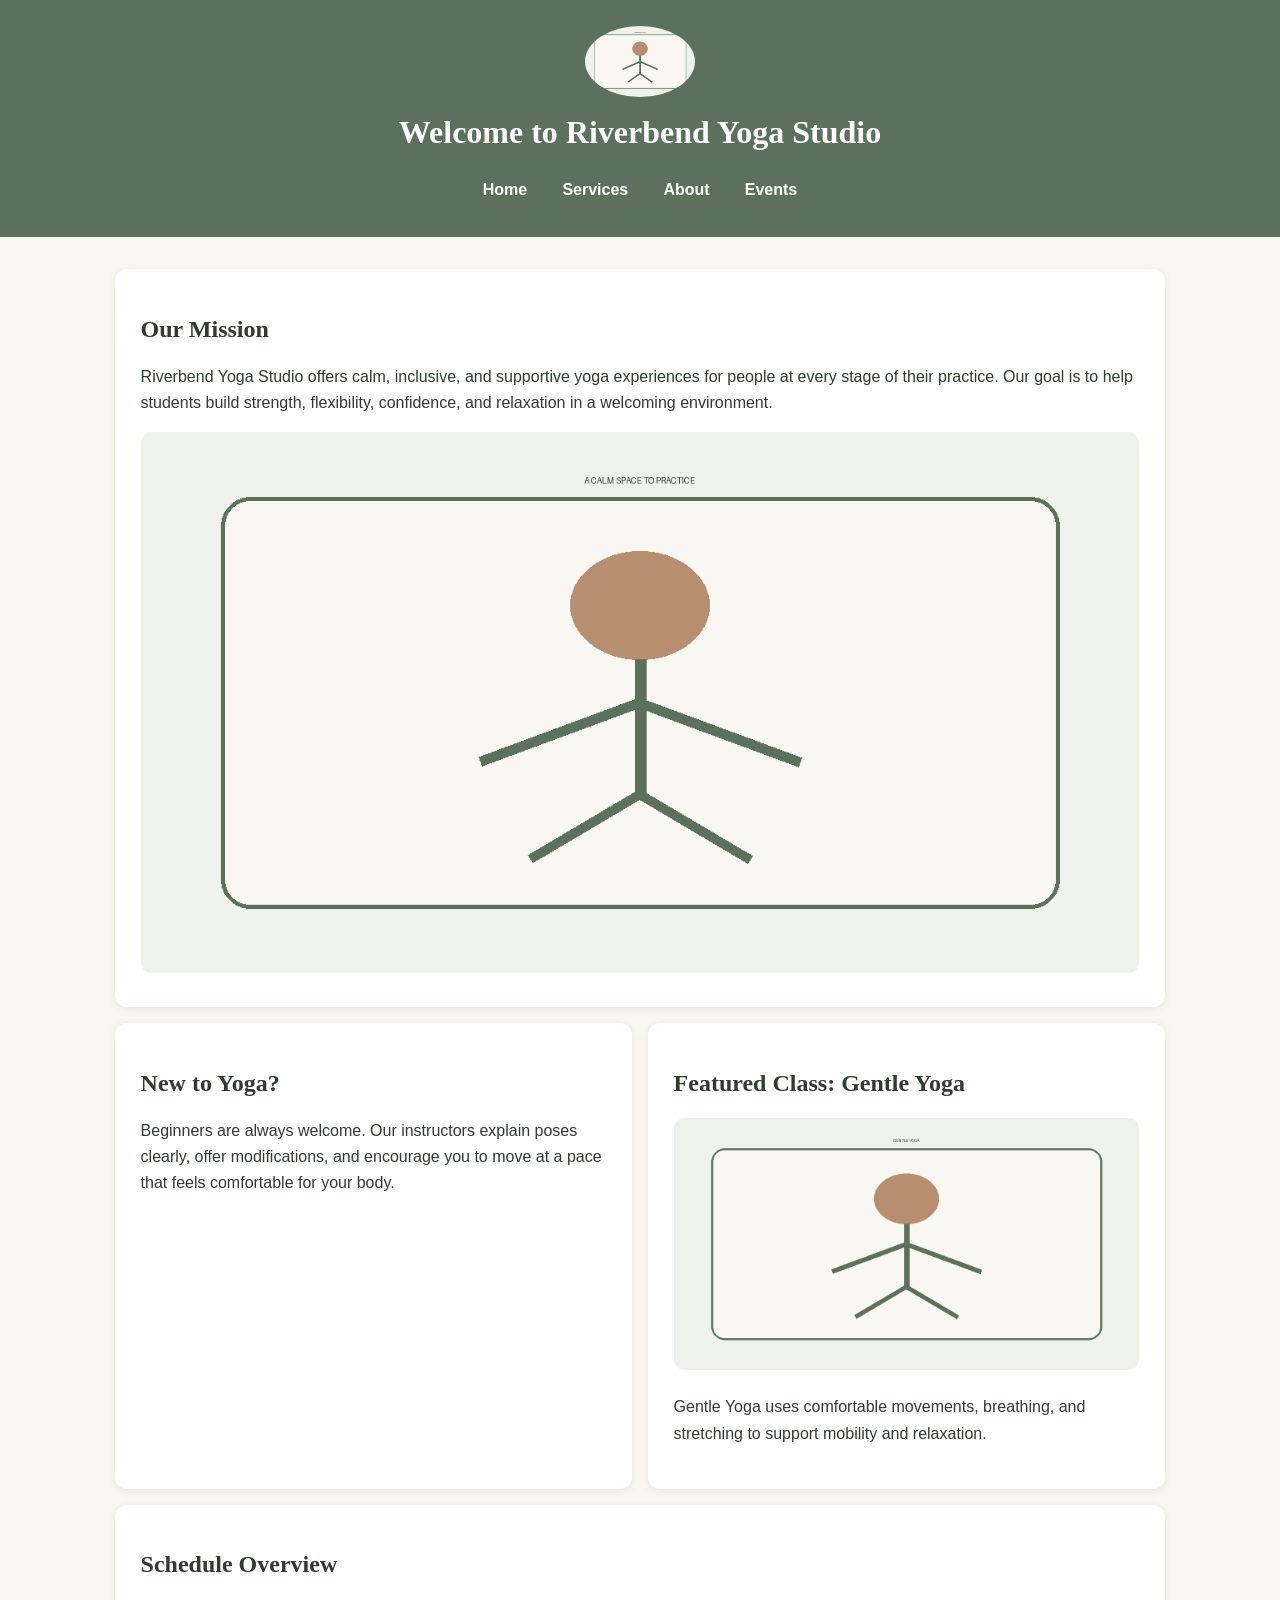
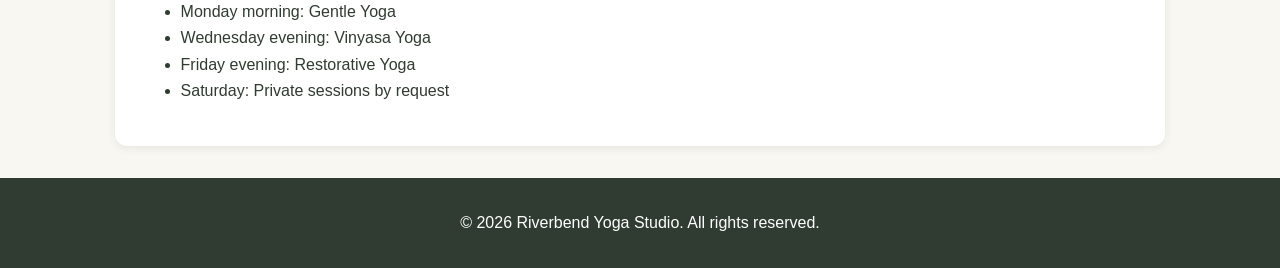
<file: index.html>
<!DOCTYPE html><html lang="en"><head><meta charset="UTF-8"><meta name="viewport" content="width=device-width, initial-scale=1.0"><title>Riverbend Yoga Studio | Home</title><link rel="stylesheet" href="styles.css"></head><body><header><img src="yoga-logo.png" alt="Riverbend Yoga Studio logo"><h1>Welcome to Riverbend Yoga Studio</h1><nav aria-label="Main navigation"><ul><li><a href="index.html">Home</a></li><li><a href="services.html">Services</a></li><li><a href="about.html">About</a></li><li><a href="events.html">Events</a></li></ul></nav></header><main>
<section><h2>Our Mission</h2><p>Riverbend Yoga Studio offers calm, inclusive, and supportive yoga experiences for people at every stage of their practice. Our goal is to help students build strength, flexibility, confidence, and relaxation in a welcoming environment.</p><img src="yoga-studio.png" alt="Bright Riverbend yoga studio with mats arranged on a wooden floor"></section>
<div class="card-grid"><section><h2>New to Yoga?</h2><p>Beginners are always welcome. Our instructors explain poses clearly, offer modifications, and encourage you to move at a pace that feels comfortable for your body.</p></section><section><h2>Featured Class: Gentle Yoga</h2><picture><source media="(min-width: 800px)" srcset="yoga-feature-large.png"><img src="yoga-feature-small.png" alt="Yoga student practicing an arm-balance pose in a bright studio"></picture><p>Gentle Yoga uses comfortable movements, breathing, and stretching to support mobility and relaxation.</p></section></div>
<section><h2>Schedule Overview</h2><ul><li>Monday morning: Gentle Yoga</li><li>Wednesday evening: Vinyasa Yoga</li><li>Friday evening: Restorative Yoga</li><li>Saturday: Private sessions by request</li></ul></section></main><footer><p>&copy; 2026 Riverbend Yoga Studio. All rights reserved.</p></footer><script src="script.js"></script></body></html>
</file>
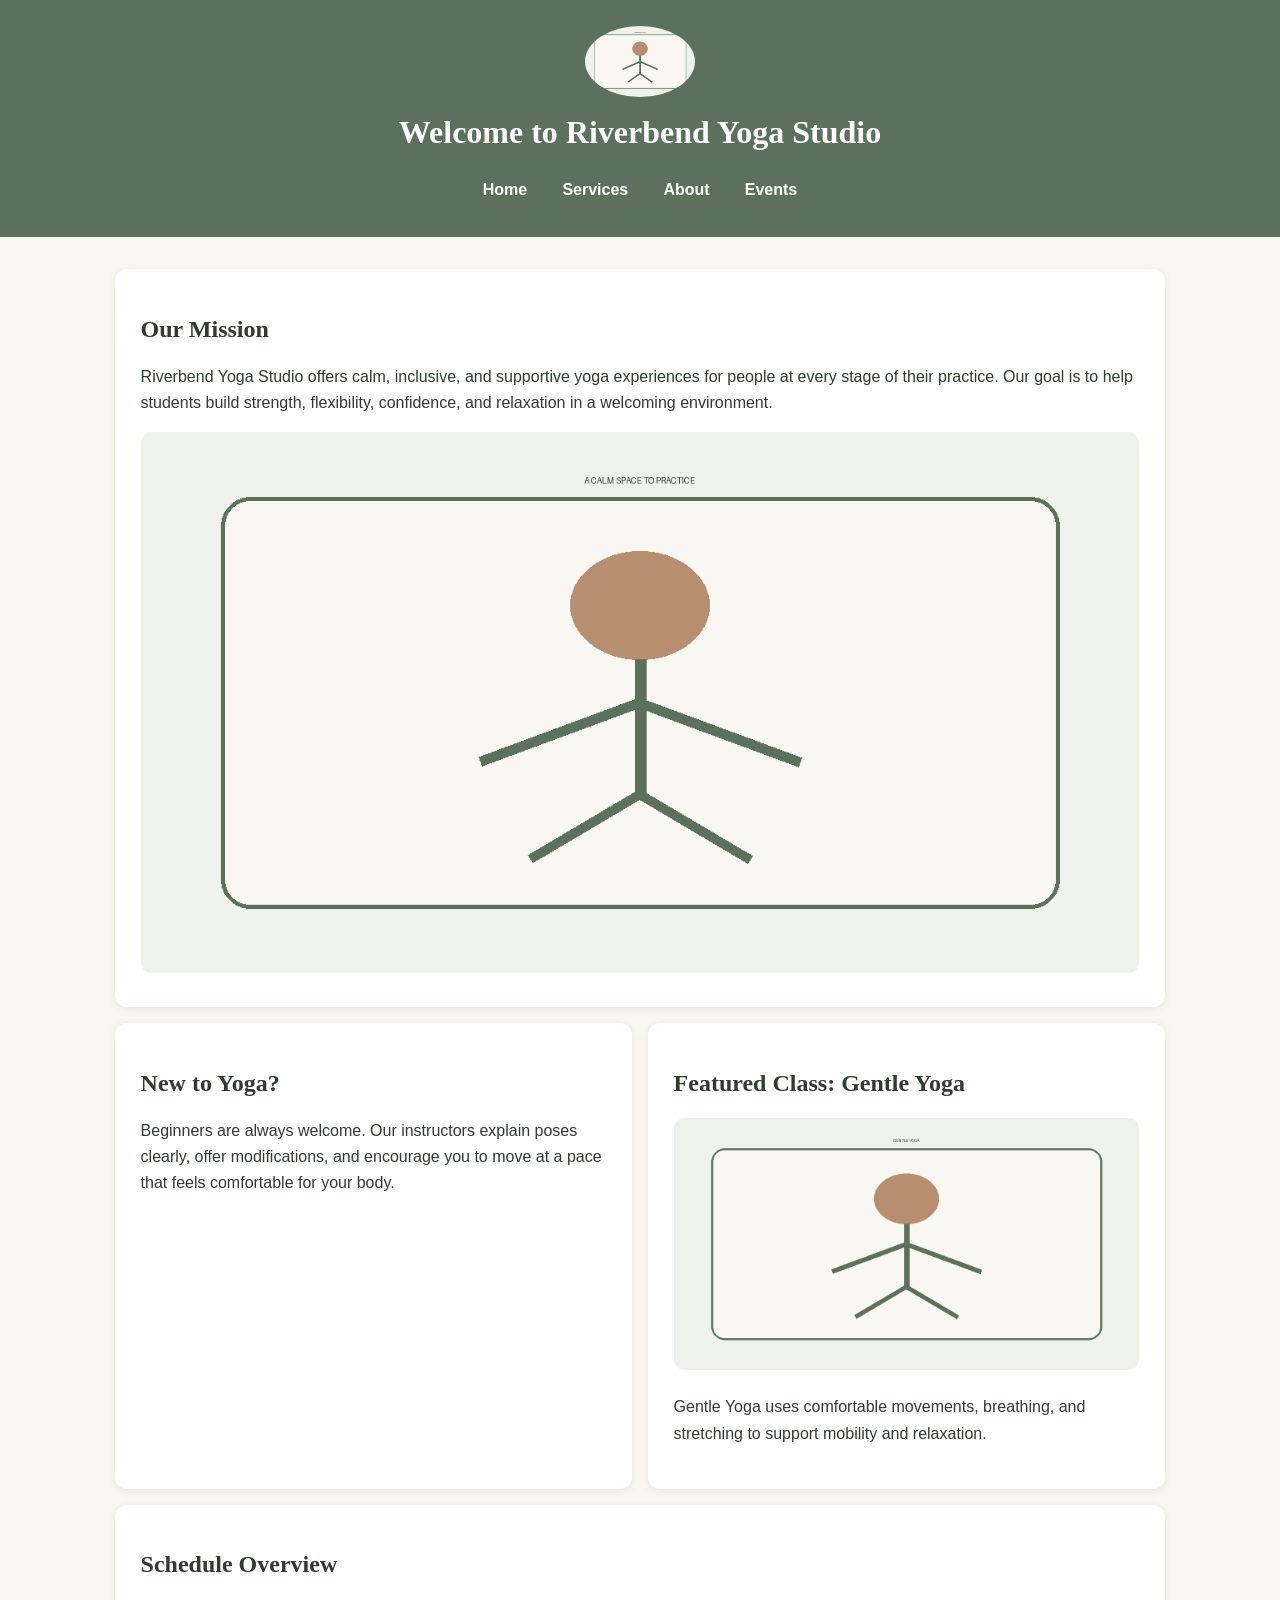
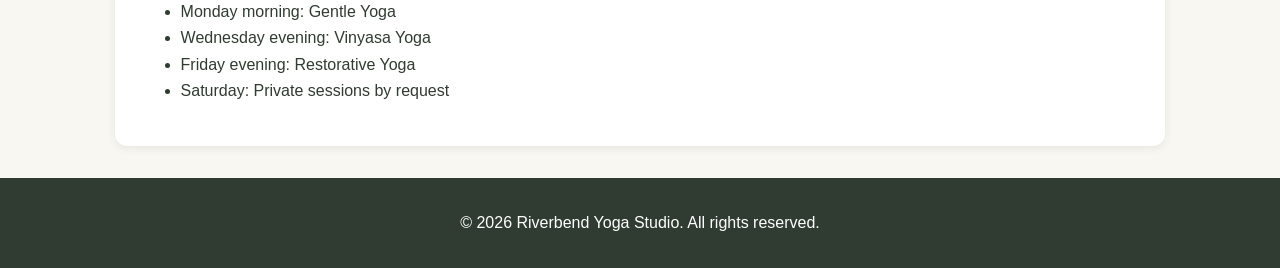
<file: Warren_Gayle_Touchstone3_Website/index.html>
<!DOCTYPE html><html lang="en"><head><meta charset="UTF-8"><meta name="viewport" content="width=device-width, initial-scale=1.0"><title>Riverbend Yoga Studio | Home</title><link rel="stylesheet" href="styles.css"></head><body><header><img src="yoga-logo.png" alt="Riverbend Yoga Studio logo"><h1>Welcome to Riverbend Yoga Studio</h1><nav aria-label="Main navigation"><ul><li><a href="index.html">Home</a></li><li><a href="services.html">Services</a></li><li><a href="about.html">About</a></li><li><a href="events.html">Events</a></li></ul></nav></header><main>
<section><h2>Our Mission</h2><p>Riverbend Yoga Studio offers calm, inclusive, and supportive yoga experiences for people at every stage of their practice. Our goal is to help students build strength, flexibility, confidence, and relaxation in a welcoming environment.</p><img src="yoga-studio.png" alt="Bright Riverbend yoga studio with mats arranged on a wooden floor"></section>
<div class="card-grid"><section><h2>New to Yoga?</h2><p>Beginners are always welcome. Our instructors explain poses clearly, offer modifications, and encourage you to move at a pace that feels comfortable for your body.</p></section><section><h2>Featured Class: Gentle Yoga</h2><picture><source media="(min-width: 800px)" srcset="yoga-feature-large.png"><img src="yoga-feature-small.png" alt="Yoga student practicing an arm-balance pose in a bright studio"></picture><p>Gentle Yoga uses comfortable movements, breathing, and stretching to support mobility and relaxation.</p></section></div>
<section><h2>Schedule Overview</h2><ul><li>Monday morning: Gentle Yoga</li><li>Wednesday evening: Vinyasa Yoga</li><li>Friday evening: Restorative Yoga</li><li>Saturday: Private sessions by request</li></ul></section></main><footer><p>&copy; 2026 Riverbend Yoga Studio. All rights reserved.</p></footer></body></html>
</file>
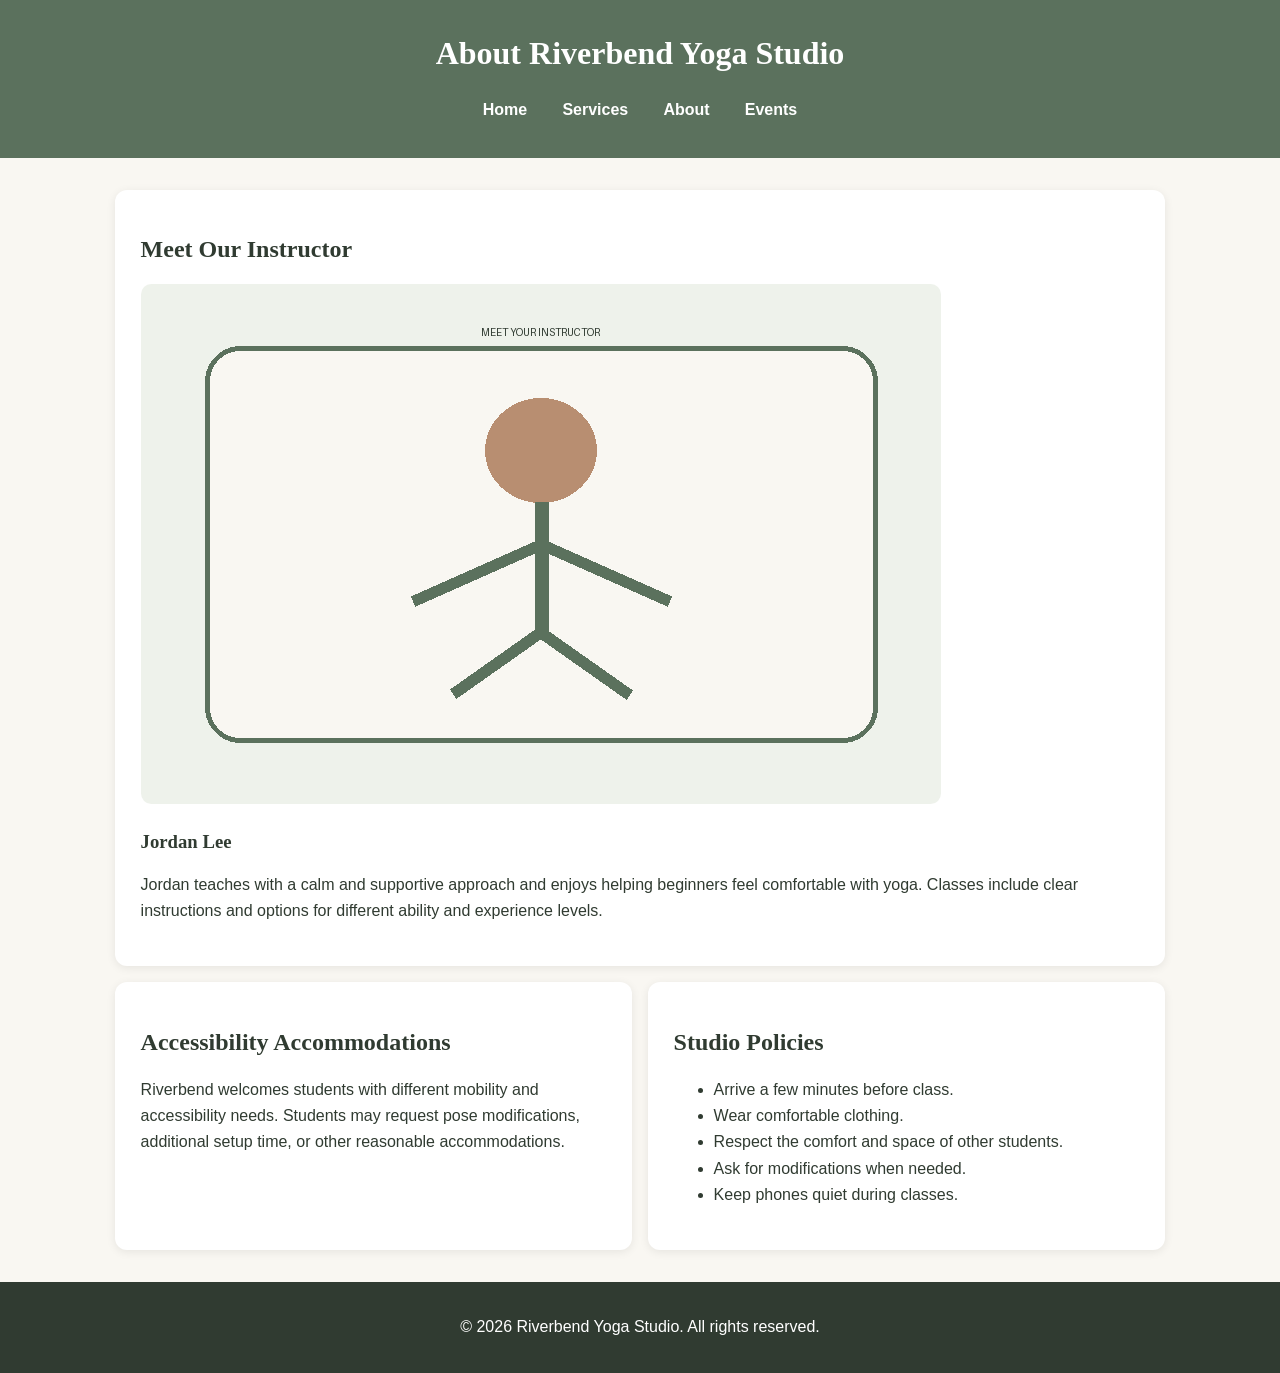
<file: about.html>
<!DOCTYPE html><html lang="en"><head><meta charset="UTF-8"><meta name="viewport" content="width=device-width, initial-scale=1.0"><title>Riverbend Yoga Studio | About</title><link rel="stylesheet" href="styles.css"></head><body><header><h1>About Riverbend Yoga Studio</h1><nav aria-label="Main navigation"><ul><li><a href="index.html">Home</a></li><li><a href="services.html">Services</a></li><li><a href="about.html">About</a></li><li><a href="events.html">Events</a></li></ul></nav></header><main>
<section><h2>Meet Our Instructor</h2><img src="yoga-instructor.png" alt="Riverbend yoga instructor holding a rolled yoga mat"><h3>Jordan Lee</h3><p>Jordan teaches with a calm and supportive approach and enjoys helping beginners feel comfortable with yoga. Classes include clear instructions and options for different ability and experience levels.</p></section>
<div class="card-grid"><section><h2>Accessibility Accommodations</h2><p>Riverbend welcomes students with different mobility and accessibility needs. Students may request pose modifications, additional setup time, or other reasonable accommodations.</p></section><section><h2>Studio Policies</h2><ul><li>Arrive a few minutes before class.</li><li>Wear comfortable clothing.</li><li>Respect the comfort and space of other students.</li><li>Ask for modifications when needed.</li><li>Keep phones quiet during classes.</li></ul></section></div></main><footer><p>&copy; 2026 Riverbend Yoga Studio. All rights reserved.</p></footer><script src="script.js"></script></body></html>
</file>
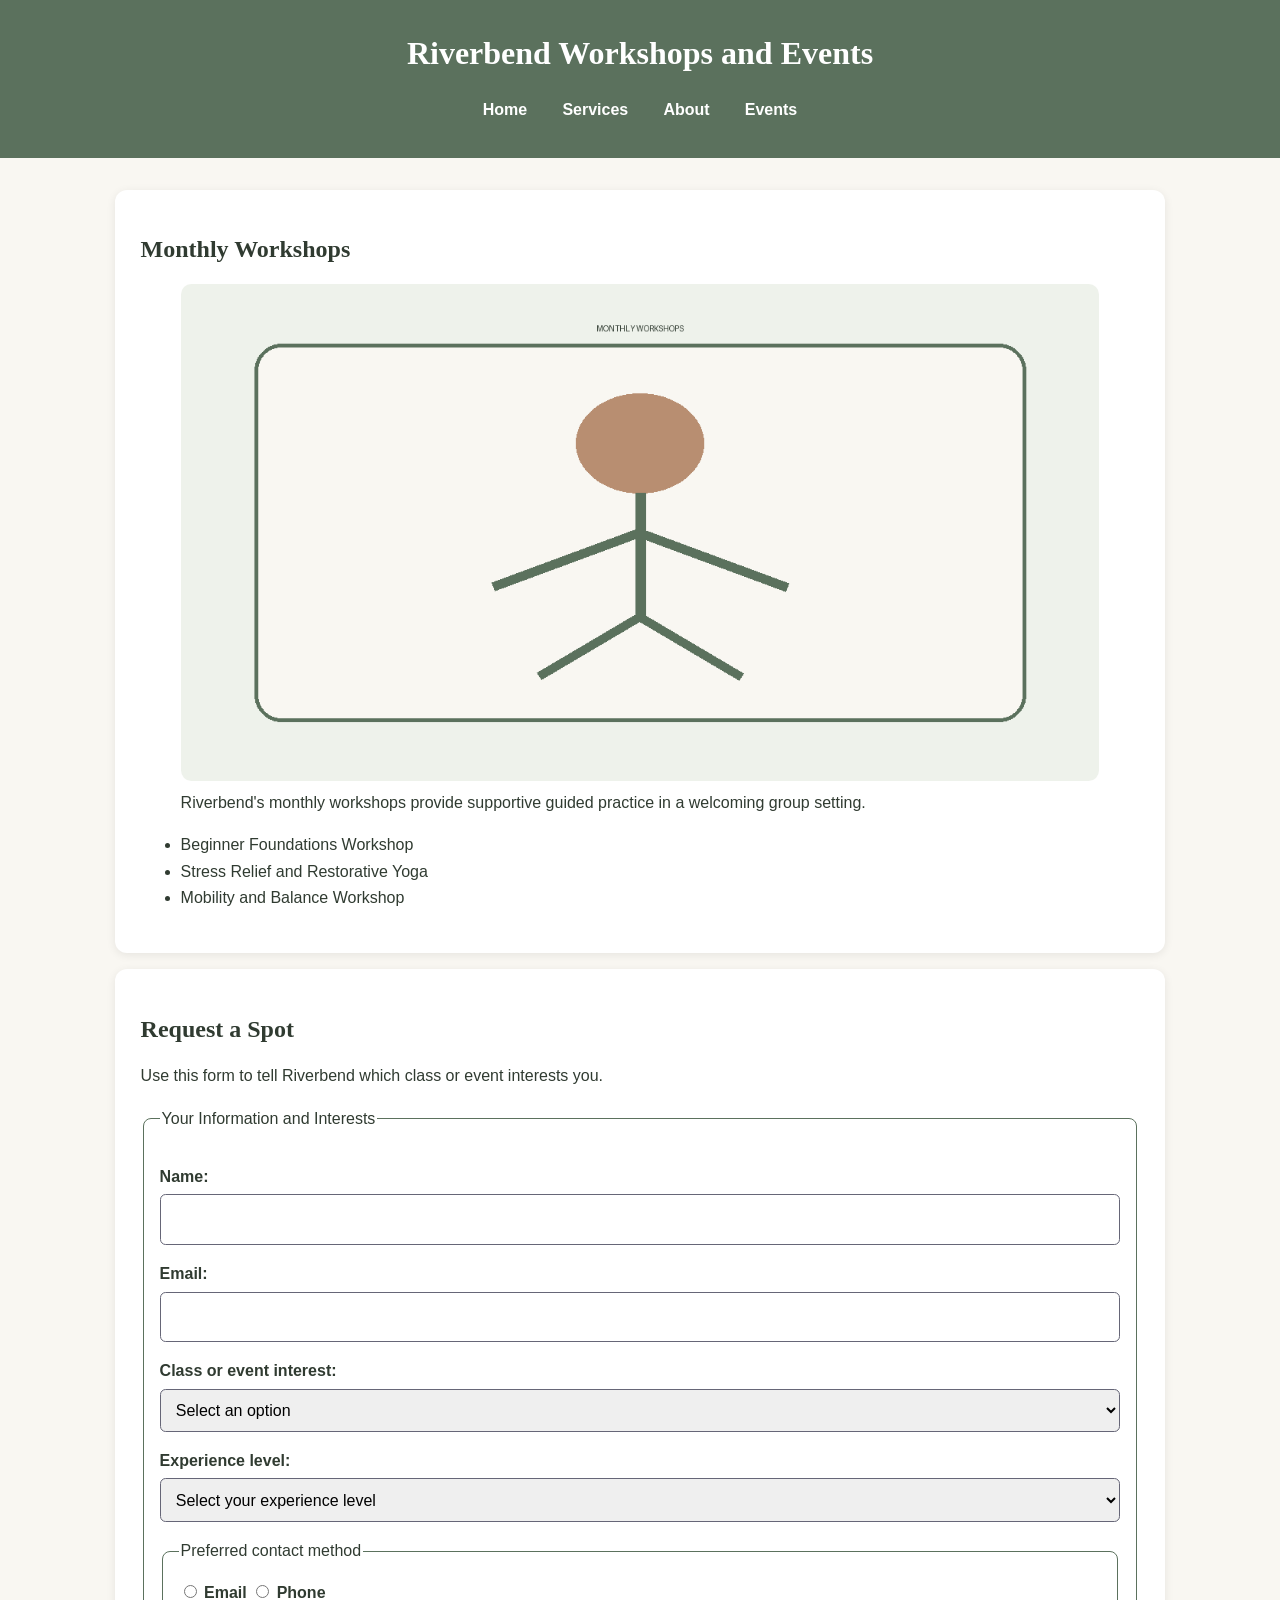
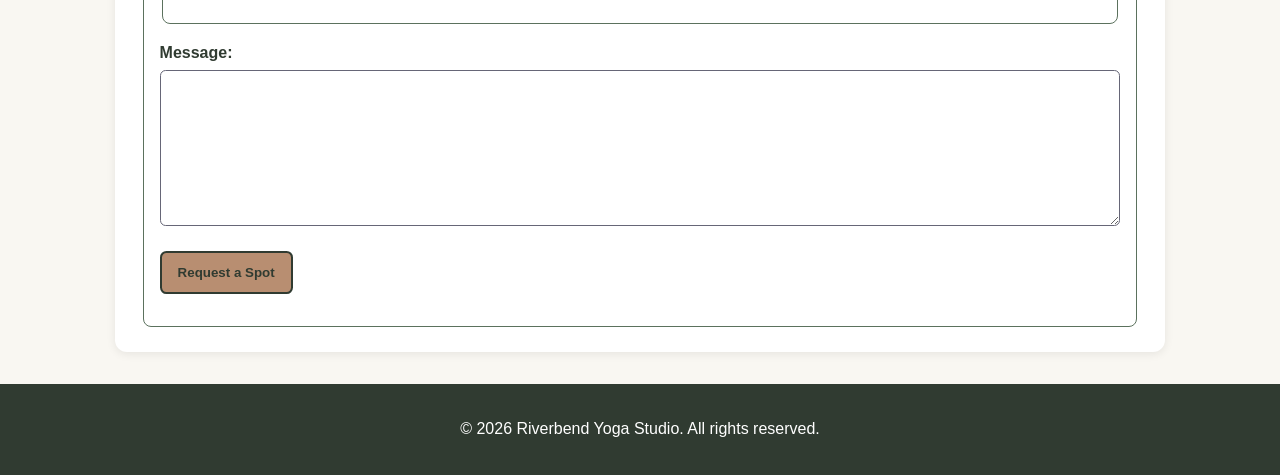
<file: events.html>
<!DOCTYPE html><html lang="en"><head><meta charset="UTF-8"><meta name="viewport" content="width=device-width, initial-scale=1.0"><title>Riverbend Yoga Studio | Events</title><link rel="stylesheet" href="styles.css"></head><body><header><h1>Riverbend Workshops and Events</h1><nav aria-label="Main navigation"><ul><li><a href="index.html">Home</a></li><li><a href="services.html">Services</a></li><li><a href="about.html">About</a></li><li><a href="events.html">Events</a></li></ul></nav></header><main>
<section><h2>Monthly Workshops</h2><figure><img src="yoga-workshop.png" alt="Yoga instructor guiding a group of students during a studio workshop"><figcaption>Riverbend's monthly workshops provide supportive guided practice in a welcoming group setting.</figcaption></figure><ul><li>Beginner Foundations Workshop</li><li>Stress Relief and Restorative Yoga</li><li>Mobility and Balance Workshop</li></ul></section>
<section><h2>Request a Spot</h2><p>Use this form to tell Riverbend which class or event interests you.</p><form id="request-form" action="#" method="post" novalidate><fieldset><legend>Your Information and Interests</legend>
<p><label for="name">Name:</label><input type="text" id="name" name="name" required><span class="error-message" id="name-error"></span></p><p><label for="email">Email:</label><input type="email" id="email" name="email" required><span class="error-message" id="email-error"></span></p>
<p><label for="interest">Class or event interest:</label><select id="interest" name="interest" required><option value="">Select an option</option><option>Gentle Yoga</option><option>Vinyasa Yoga</option><option>Restorative Yoga</option><option>Private Session</option><option>Beginner Foundations Workshop</option></select></p>
<p><label for="experience">Experience level:</label><select id="experience" name="experience" required><option value="">Select your experience level</option><option>Beginner</option><option>Some experience</option><option>Experienced</option></select></p>
<fieldset><legend>Preferred contact method</legend><input type="radio" id="contact-email" name="contact-method" value="email" required><label for="contact-email"> Email</label> <input type="radio" id="contact-phone" name="contact-method" value="phone"><label for="contact-phone"> Phone</label></fieldset>
<p><label for="message">Message:</label><textarea id="message" name="message" rows="5" required></textarea><span class="error-message" id="message-error"></span></p><button type="submit">Request a Spot</button><p id="form-status" class="form-status" aria-live="polite"></p></fieldset></form></section></main><footer><p>&copy; 2026 Riverbend Yoga Studio. All rights reserved.</p></footer><script src="script.js"></script></body></html>
</file>
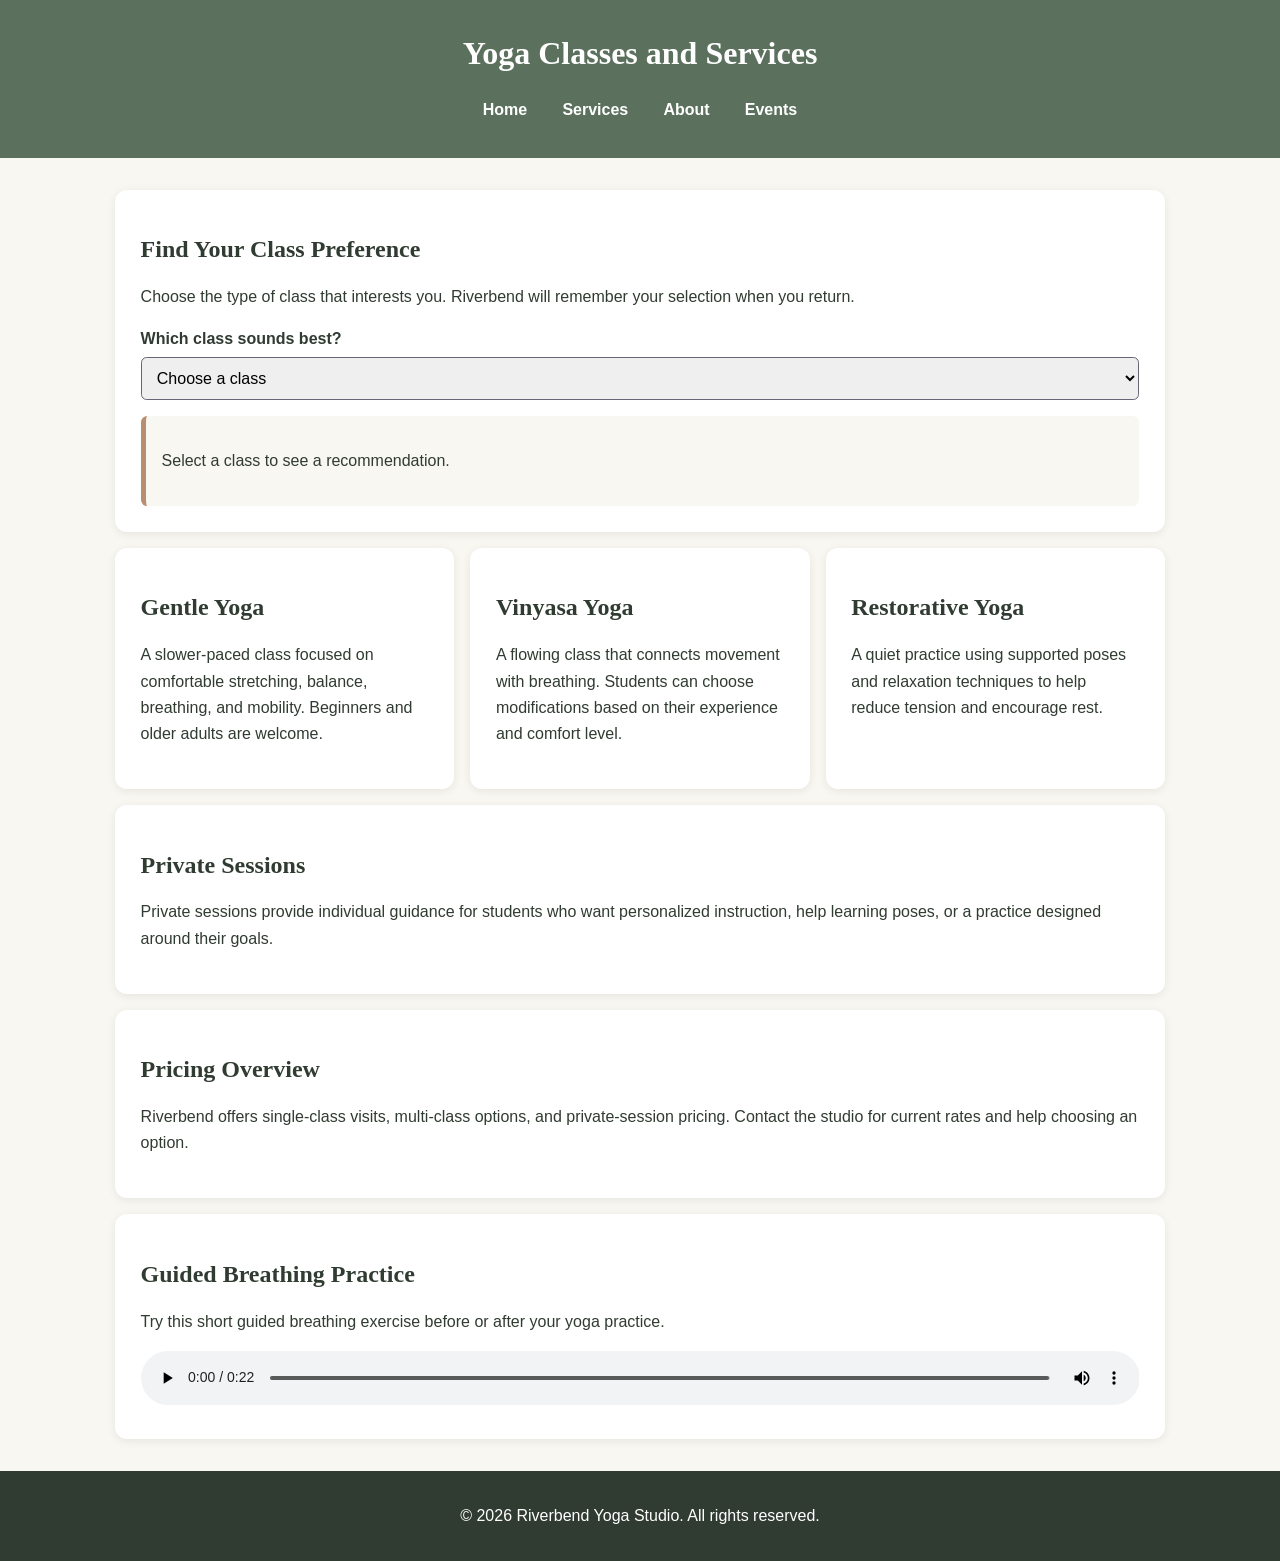
<file: services.html>
<!DOCTYPE html><html lang="en"><head><meta charset="UTF-8"><meta name="viewport" content="width=device-width, initial-scale=1.0"><title>Riverbend Yoga Studio | Services</title><link rel="stylesheet" href="styles.css"></head><body><header><h1>Yoga Classes and Services</h1><nav aria-label="Main navigation"><ul><li><a href="index.html">Home</a></li><li><a href="services.html">Services</a></li><li><a href="about.html">About</a></li><li><a href="events.html">Events</a></li></ul></nav></header><main>
<section id="class-finder">
<h2>Find Your Class Preference</h2>
<p>Choose the type of class that interests you. Riverbend will remember your selection when you return.</p>
<label for="class-preference">Which class sounds best?</label>
<select id="class-preference">
<option value="">Choose a class</option>
<option value="gentle">Gentle Yoga</option>
<option value="vinyasa">Vinyasa Yoga</option>
<option value="restorative">Restorative Yoga</option>
</select>
<div id="class-result" class="feature-result" aria-live="polite"><p>Select a class to see a recommendation.</p></div>
</section>

<div class="card-grid"><section><h2>Gentle Yoga</h2><p>A slower-paced class focused on comfortable stretching, balance, breathing, and mobility. Beginners and older adults are welcome.</p></section><section><h2>Vinyasa Yoga</h2><p>A flowing class that connects movement with breathing. Students can choose modifications based on their experience and comfort level.</p></section><section><h2>Restorative Yoga</h2><p>A quiet practice using supported poses and relaxation techniques to help reduce tension and encourage rest.</p></section></div>
<section><h2>Private Sessions</h2><p>Private sessions provide individual guidance for students who want personalized instruction, help learning poses, or a practice designed around their goals.</p></section>
<section><h2>Pricing Overview</h2><p>Riverbend offers single-class visits, multi-class options, and private-session pricing. Contact the studio for current rates and help choosing an option.</p></section>
<section><h2>Guided Breathing Practice</h2><p>Try this short guided breathing exercise before or after your yoga practice.</p><audio controls><source src="yoga-breathing.mp3" type="audio/mpeg">Your browser does not support the audio element. This audio provides a short guided breathing exercise for Riverbend Yoga Studio students.</audio></section></main><footer><p>&copy; 2026 Riverbend Yoga Studio. All rights reserved.</p></footer><script src="script.js"></script></body></html>
</file>
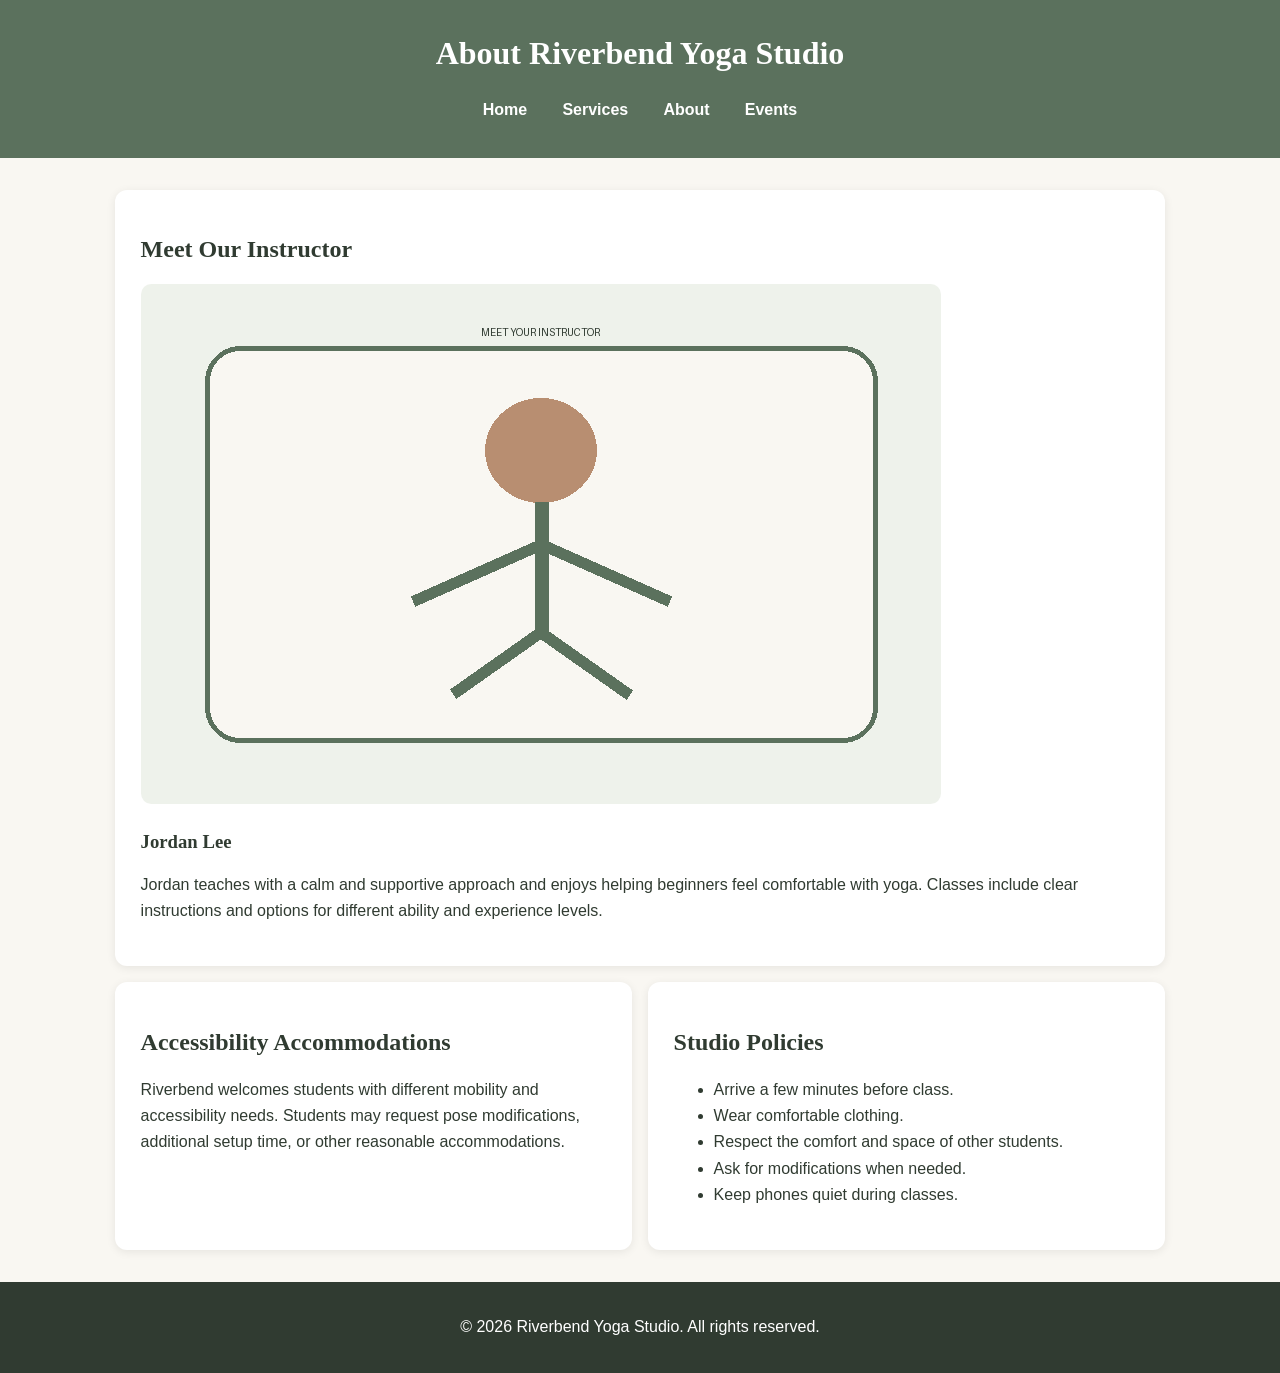
<file: Warren_Gayle_Touchstone3_Website/about.html>
<!DOCTYPE html><html lang="en"><head><meta charset="UTF-8"><meta name="viewport" content="width=device-width, initial-scale=1.0"><title>Riverbend Yoga Studio | About</title><link rel="stylesheet" href="styles.css"></head><body><header><h1>About Riverbend Yoga Studio</h1><nav aria-label="Main navigation"><ul><li><a href="index.html">Home</a></li><li><a href="services.html">Services</a></li><li><a href="about.html">About</a></li><li><a href="events.html">Events</a></li></ul></nav></header><main>
<section><h2>Meet Our Instructor</h2><img src="yoga-instructor.png" alt="Riverbend yoga instructor holding a rolled yoga mat"><h3>Jordan Lee</h3><p>Jordan teaches with a calm and supportive approach and enjoys helping beginners feel comfortable with yoga. Classes include clear instructions and options for different ability and experience levels.</p></section>
<div class="card-grid"><section><h2>Accessibility Accommodations</h2><p>Riverbend welcomes students with different mobility and accessibility needs. Students may request pose modifications, additional setup time, or other reasonable accommodations.</p></section><section><h2>Studio Policies</h2><ul><li>Arrive a few minutes before class.</li><li>Wear comfortable clothing.</li><li>Respect the comfort and space of other students.</li><li>Ask for modifications when needed.</li><li>Keep phones quiet during classes.</li></ul></section></div></main><footer><p>&copy; 2026 Riverbend Yoga Studio. All rights reserved.</p></footer></body></html>
</file>
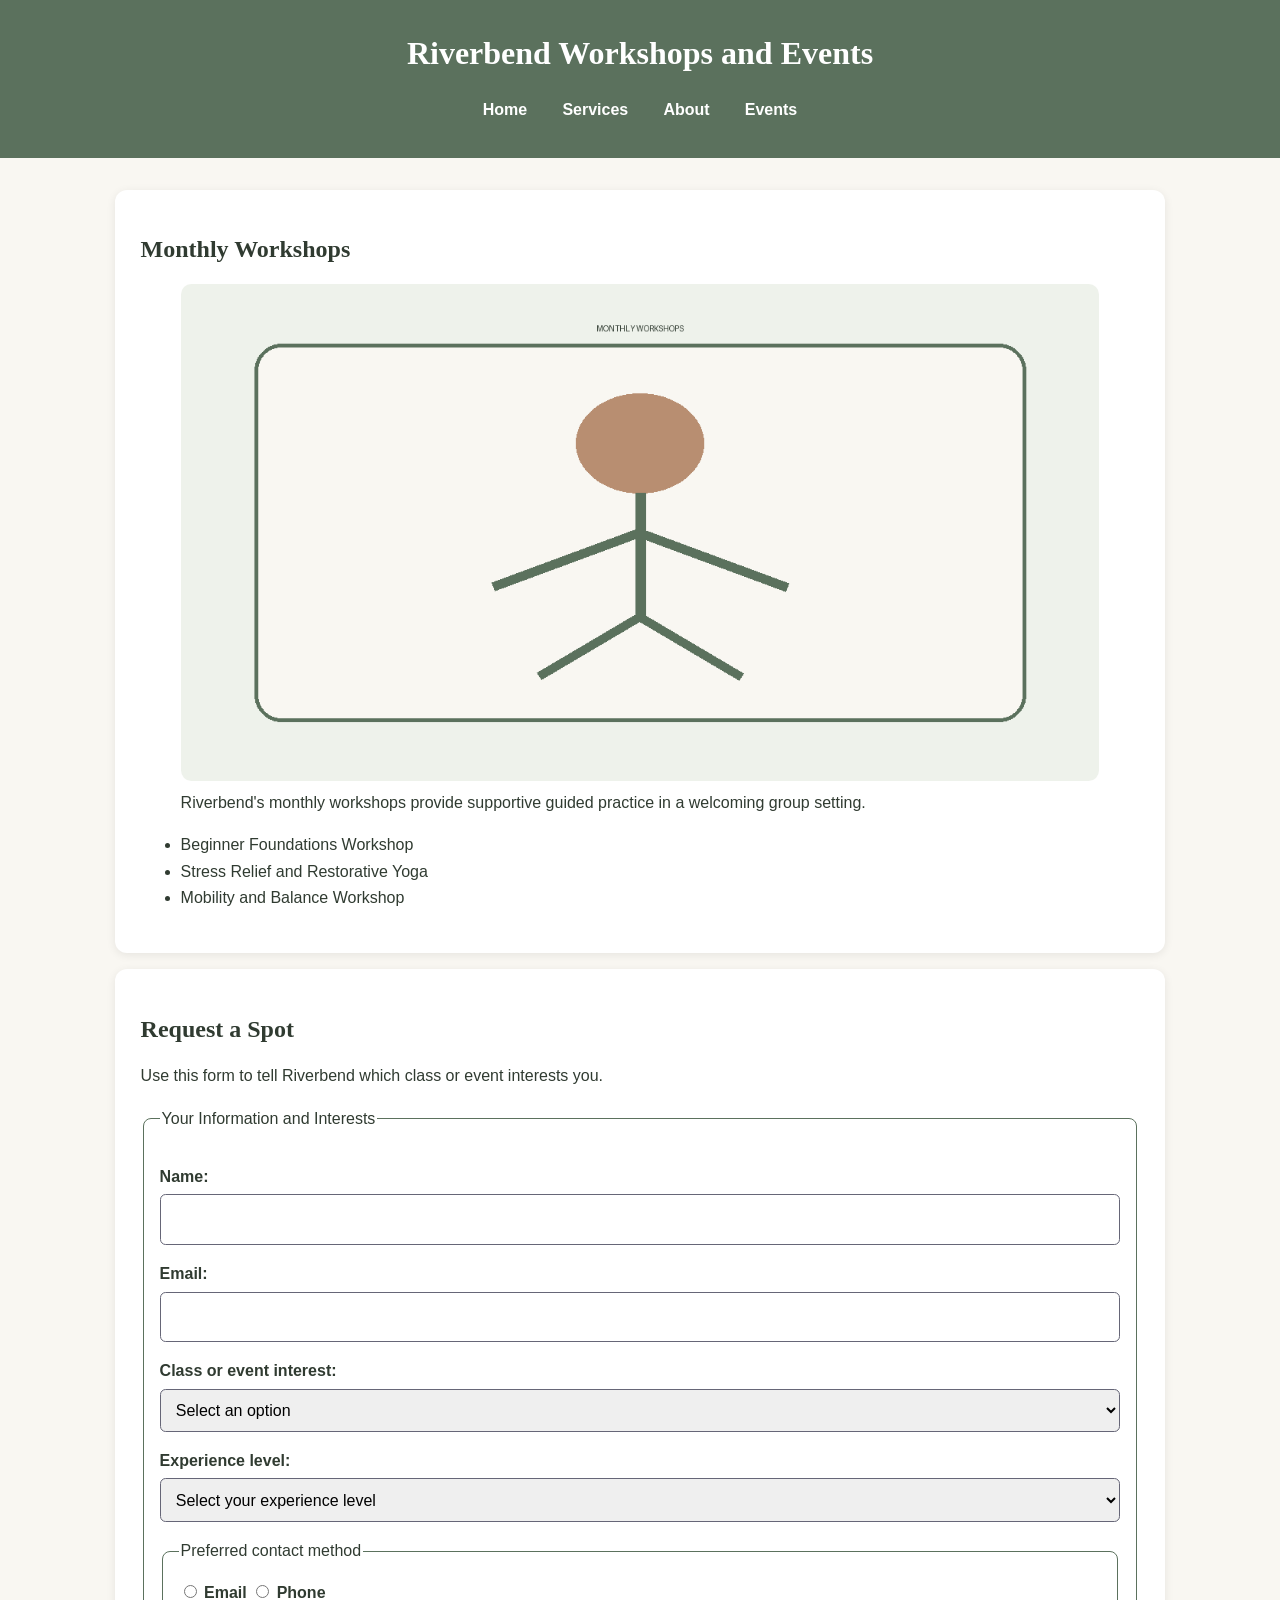
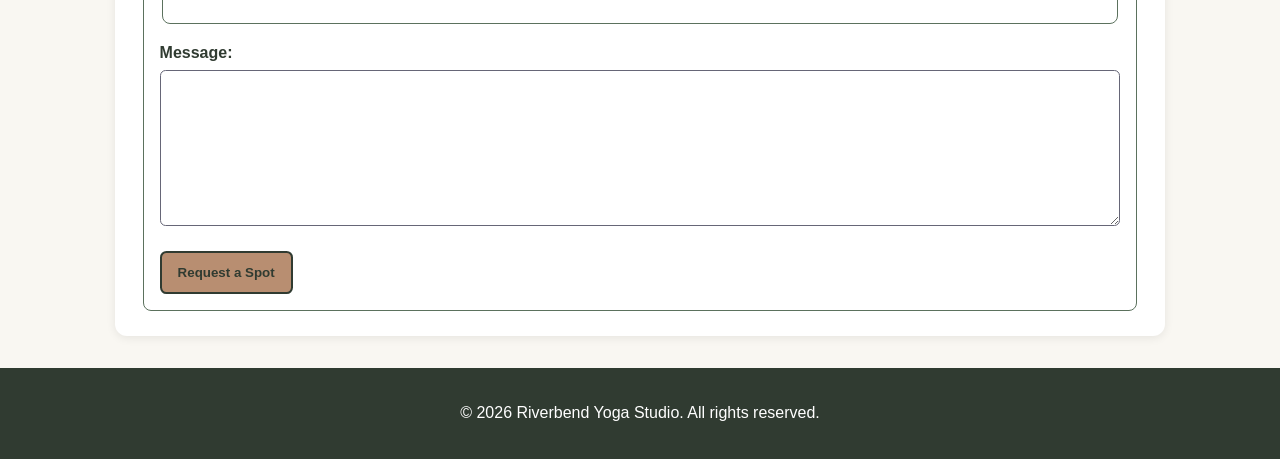
<file: Warren_Gayle_Touchstone3_Website/events.html>
<!DOCTYPE html><html lang="en"><head><meta charset="UTF-8"><meta name="viewport" content="width=device-width, initial-scale=1.0"><title>Riverbend Yoga Studio | Events</title><link rel="stylesheet" href="styles.css"></head><body><header><h1>Riverbend Workshops and Events</h1><nav aria-label="Main navigation"><ul><li><a href="index.html">Home</a></li><li><a href="services.html">Services</a></li><li><a href="about.html">About</a></li><li><a href="events.html">Events</a></li></ul></nav></header><main>
<section><h2>Monthly Workshops</h2><figure><img src="yoga-workshop.png" alt="Yoga instructor guiding a group of students during a studio workshop"><figcaption>Riverbend's monthly workshops provide supportive guided practice in a welcoming group setting.</figcaption></figure><ul><li>Beginner Foundations Workshop</li><li>Stress Relief and Restorative Yoga</li><li>Mobility and Balance Workshop</li></ul></section>
<section><h2>Request a Spot</h2><p>Use this form to tell Riverbend which class or event interests you.</p><form action="#" method="post"><fieldset><legend>Your Information and Interests</legend>
<p><label for="name">Name:</label><input type="text" id="name" name="name" required></p><p><label for="email">Email:</label><input type="email" id="email" name="email" required></p>
<p><label for="interest">Class or event interest:</label><select id="interest" name="interest" required><option value="">Select an option</option><option>Gentle Yoga</option><option>Vinyasa Yoga</option><option>Restorative Yoga</option><option>Private Session</option><option>Beginner Foundations Workshop</option></select></p>
<p><label for="experience">Experience level:</label><select id="experience" name="experience" required><option value="">Select your experience level</option><option>Beginner</option><option>Some experience</option><option>Experienced</option></select></p>
<fieldset><legend>Preferred contact method</legend><input type="radio" id="contact-email" name="contact-method" value="email" required><label for="contact-email"> Email</label> <input type="radio" id="contact-phone" name="contact-method" value="phone"><label for="contact-phone"> Phone</label></fieldset>
<p><label for="message">Message:</label><textarea id="message" name="message" rows="5" required></textarea></p><button type="submit">Request a Spot</button></fieldset></form></section></main><footer><p>&copy; 2026 Riverbend Yoga Studio. All rights reserved.</p></footer></body></html>
</file>
<file: styles.css>
:root{--sage:#5B715D;--cream:#F9F7F2;--clay:#B88E71;--charcoal:#303B31}
*{box-sizing:border-box}body{margin:0;font-family:Arial,Helvetica,sans-serif;line-height:1.65;color:var(--charcoal);background:var(--cream)}
header{background:var(--sage);color:white;padding:1.25rem;text-align:center}header img{width:110px;border-radius:50%}
h1,h2,h3{font-family:Georgia,"Times New Roman",serif;line-height:1.2}h1{margin:.5rem 0 1rem}
nav ul{list-style:none;padding:0;margin:0;display:flex;flex-wrap:wrap;justify-content:center;gap:.6rem}
nav a{display:block;color:white;text-decoration:none;font-weight:700;padding:.55rem .8rem;border-radius:.4rem}
nav a:hover,nav a:focus{background:var(--charcoal);outline:3px solid white;outline-offset:2px}
main{width:min(92%,1050px);margin:1.5rem auto}section{background:white;margin:1rem 0;padding:1.25rem;border-radius:.75rem;box-shadow:0 2px 10px rgba(0,0,0,.08)}
img,picture img{max-width:100%;height:auto;border-radius:.65rem}.card-grid{display:flex;flex-direction:column;gap:1rem}.card-grid section{flex:1;margin:0}
button{background:var(--clay);color:var(--charcoal);border:2px solid var(--charcoal);padding:.75rem 1rem;border-radius:.4rem;font-weight:700;cursor:pointer}
label{font-weight:700}input,select,textarea{width:100%;padding:.7rem;margin-top:.25rem;border:1px solid #667;border-radius:.35rem;font:inherit}
fieldset{border:1px solid var(--sage);border-radius:.5rem;padding:1rem}fieldset fieldset input{width:auto}
footer{text-align:center;padding:1rem;background:var(--charcoal);color:white}audio{width:100%}
@media (min-width:760px){header{padding:1.6rem 2rem}.card-grid{flex-direction:row;align-items:stretch}main{margin:2rem auto}section{padding:1.6rem}}
.feature-result{margin-top:1rem;padding:1rem;border-left:5px solid var(--clay);background:var(--cream);border-radius:.4rem}
.error-message{display:block;margin-top:.25rem;font-weight:700;color:#8B1E1E}
[aria-invalid="true"]{border:2px solid #8B1E1E}
.form-status{font-weight:700;color:var(--sage)}
</file>
<file: Warren_Gayle_Touchstone3_Website/styles.css>
:root{--sage:#5B715D;--cream:#F9F7F2;--clay:#B88E71;--charcoal:#303B31}
*{box-sizing:border-box}body{margin:0;font-family:Arial,Helvetica,sans-serif;line-height:1.65;color:var(--charcoal);background:var(--cream)}
header{background:var(--sage);color:white;padding:1.25rem;text-align:center}header img{width:110px;border-radius:50%}
h1,h2,h3{font-family:Georgia,"Times New Roman",serif;line-height:1.2}h1{margin:.5rem 0 1rem}
nav ul{list-style:none;padding:0;margin:0;display:flex;flex-wrap:wrap;justify-content:center;gap:.6rem}
nav a{display:block;color:white;text-decoration:none;font-weight:700;padding:.55rem .8rem;border-radius:.4rem}
nav a:hover,nav a:focus{background:var(--charcoal);outline:3px solid white;outline-offset:2px}
main{width:min(92%,1050px);margin:1.5rem auto}section{background:white;margin:1rem 0;padding:1.25rem;border-radius:.75rem;box-shadow:0 2px 10px rgba(0,0,0,.08)}
img,picture img{max-width:100%;height:auto;border-radius:.65rem}.card-grid{display:flex;flex-direction:column;gap:1rem}.card-grid section{flex:1;margin:0}
button{background:var(--clay);color:var(--charcoal);border:2px solid var(--charcoal);padding:.75rem 1rem;border-radius:.4rem;font-weight:700;cursor:pointer}
label{font-weight:700}input,select,textarea{width:100%;padding:.7rem;margin-top:.25rem;border:1px solid #667;border-radius:.35rem;font:inherit}
fieldset{border:1px solid var(--sage);border-radius:.5rem;padding:1rem}fieldset fieldset input{width:auto}
footer{text-align:center;padding:1rem;background:var(--charcoal);color:white}audio{width:100%}
@media (min-width:760px){header{padding:1.6rem 2rem}.card-grid{flex-direction:row;align-items:stretch}main{margin:2rem auto}section{padding:1.6rem}}
</file>
